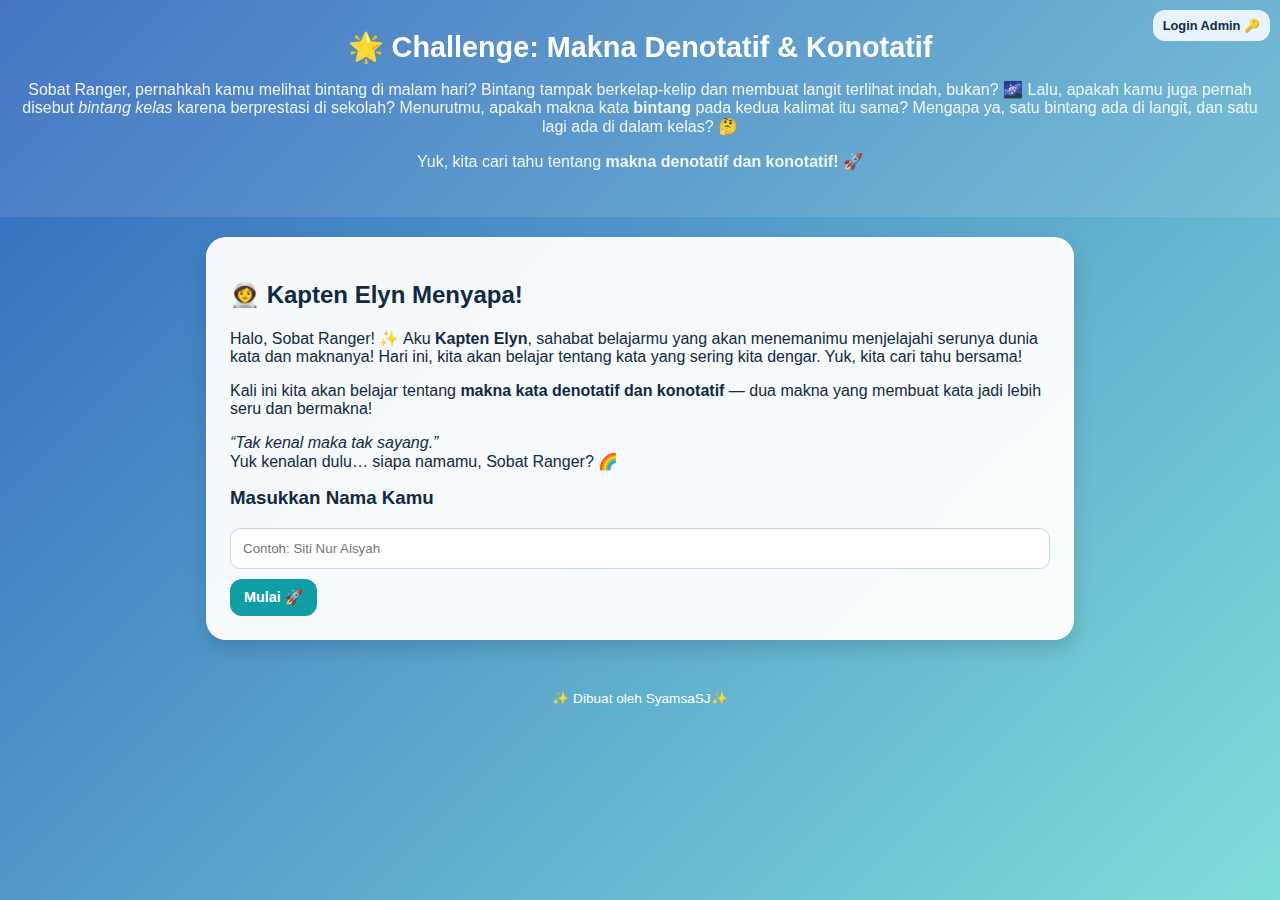
<file: index.html>
<!DOCTYPE html>
<html lang="id">
  <head>
    <meta charset="utf-8" />
    <meta name="viewport" content="width=device-width,initial-scale=1" />
    <title>Challenge: Makna Denotatif & Konotatif</title>
    <link rel="stylesheet" href="css/style.css" />
  </head>
  <body>
    <header class="text-center space-y-4">
      <h1>🌟 Challenge: Makna Denotatif & Konotatif</h1>
      <p>
        Sobat Ranger, pernahkah kamu melihat bintang di malam hari? Bintang tampak berkelap-kelip dan membuat langit terlihat indah, bukan? 🌌 Lalu, apakah kamu juga pernah disebut <em>bintang kelas</em> karena berprestasi di sekolah?
        Menurutmu, apakah makna kata <strong>bintang</strong> pada kedua kalimat itu sama? Mengapa ya, satu bintang ada di langit, dan satu lagi ada di dalam kelas? 🤔
      </p>
      <p class="font-semibold">Yuk, kita cari tahu tentang <strong>makna denotatif dan konotatif!</strong> 🚀</p>
    </header>

    <main class="container" id="mainContainer">
      <div class="card" id="studentCard">
        <h2>👩‍🚀 Kapten Elyn Menyapa!</h2>
        <p>
          Halo, Sobat Ranger! ✨ Aku <strong>Kapten Elyn</strong>, sahabat belajarmu yang akan menemanimu menjelajahi serunya dunia kata dan maknanya! Hari ini, kita akan belajar tentang kata yang sering kita dengar. Yuk, kita cari tahu
          bersama!
        </p>
        <p>Kali ini kita akan belajar tentang <strong>makna kata denotatif dan konotatif</strong> — dua makna yang membuat kata jadi lebih seru dan bermakna!</p>
        <div class="intro-quote">
          <p>
            <em>“Tak kenal maka tak sayang.”</em><br />
            Yuk kenalan dulu… siapa namamu, Sobat Ranger? 🌈
          </p>
        </div>
        <h3>Masukkan Nama Kamu</h3>
        <input type="text" id="studentName" placeholder="Contoh: Siti Nur Aisyah" style="width: 100%; padding: 12px; border-radius: 10px; border: 1px solid #cbd5e1; margin-bottom: 10px" />
        <button id="startBtn" class="btn primary">Mulai 🚀</button>
      </div>

      <div id="levelsContainer"></div>

      <div class="card hidden" id="finalQuizCard">
        <h3>🏁 Quiz Final</h3>
        <p>Kerjakan 10 soal!!</p>
        <button id="startFinal" class="btn primary">Mulai Quiz Final</button>
      </div>
    </main>

    <section id="finalPage">
      <div class="question-box">
        <div id="finalQuestion" class="question"></div>
        <div id="finalOptions" class="options"></div>
        <div style="margin-top: 16px">
          <button id="nextBtn" class="btn primary">Next ➡️</button>
        </div>
        <p id="progress" style="margin-top: 8px; font-weight: 600"></p>
      </div>
    </section>

    <footer>✨ Dibuat oleh SyamsaSJ✨</footer>

    <script src="js/script.js"></script>
  </body>
</html>
</file>
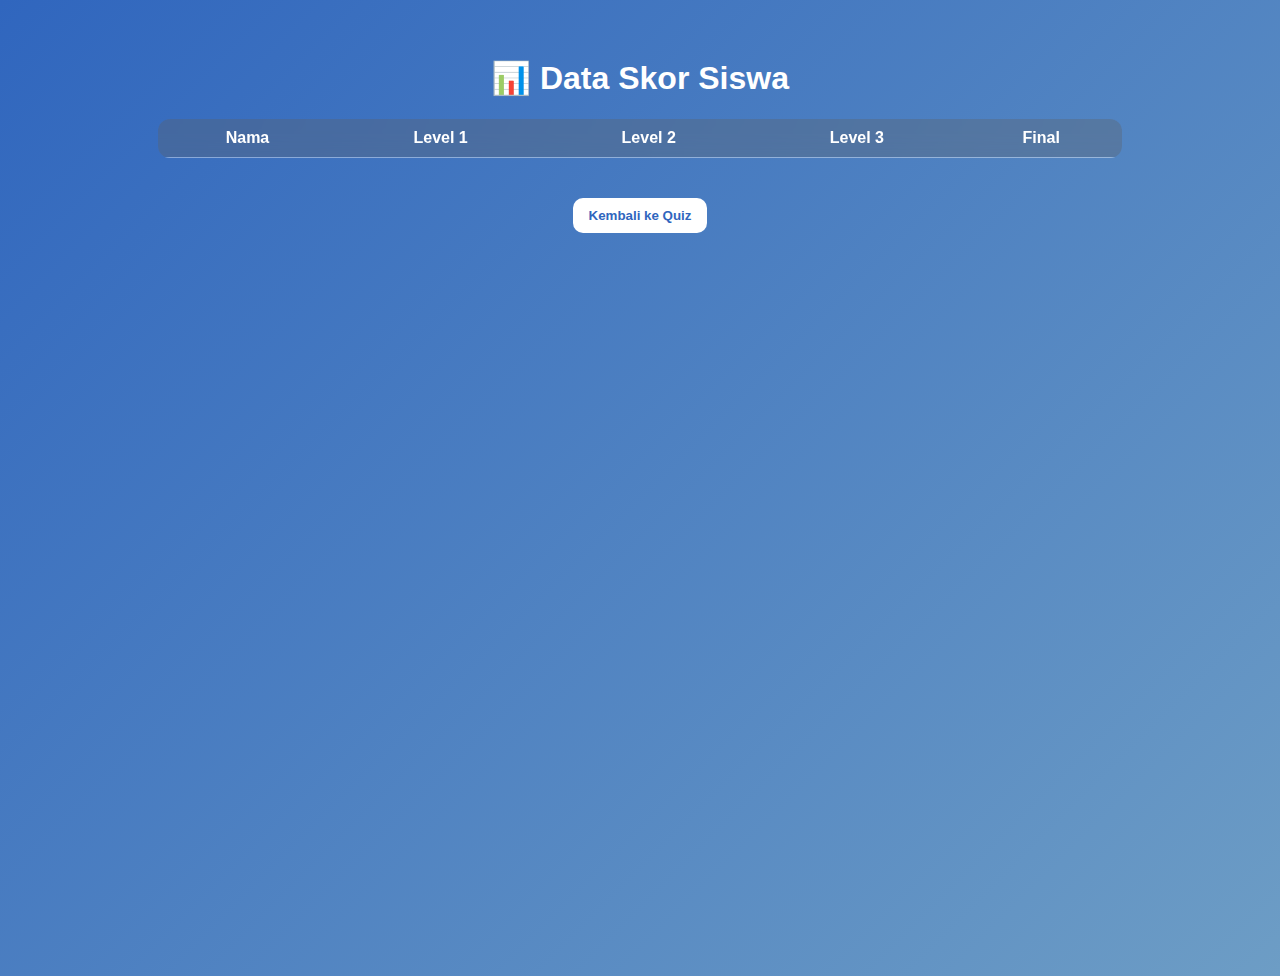
<file: admin.html>
<!DOCTYPE html>
<html lang="id">
  <head>
    <meta charset="utf-8" />
    <meta name="viewport" content="width=device-width,initial-scale=1" />
    <title>Admin Panel</title>
    <link rel="stylesheet" href="css/admincss.css" />
  </head>
  <body>
    <h1>📊 Data Skor Siswa</h1>
    <table id="scoreTable">
      <thead>
        <tr>
          <th>Nama</th>
          <th>Level 1</th>
          <th>Level 2</th>
          <th>Level 3</th>
          <th>Final</th>
        </tr>
      </thead>
      <tbody></tbody>
    </table>
    <button class="btn" onclick="window.location.href='index.html'">Kembali ke Quiz</button>

    <script src="js/adminscript.js"></script>
  </body>
</html>
</file>
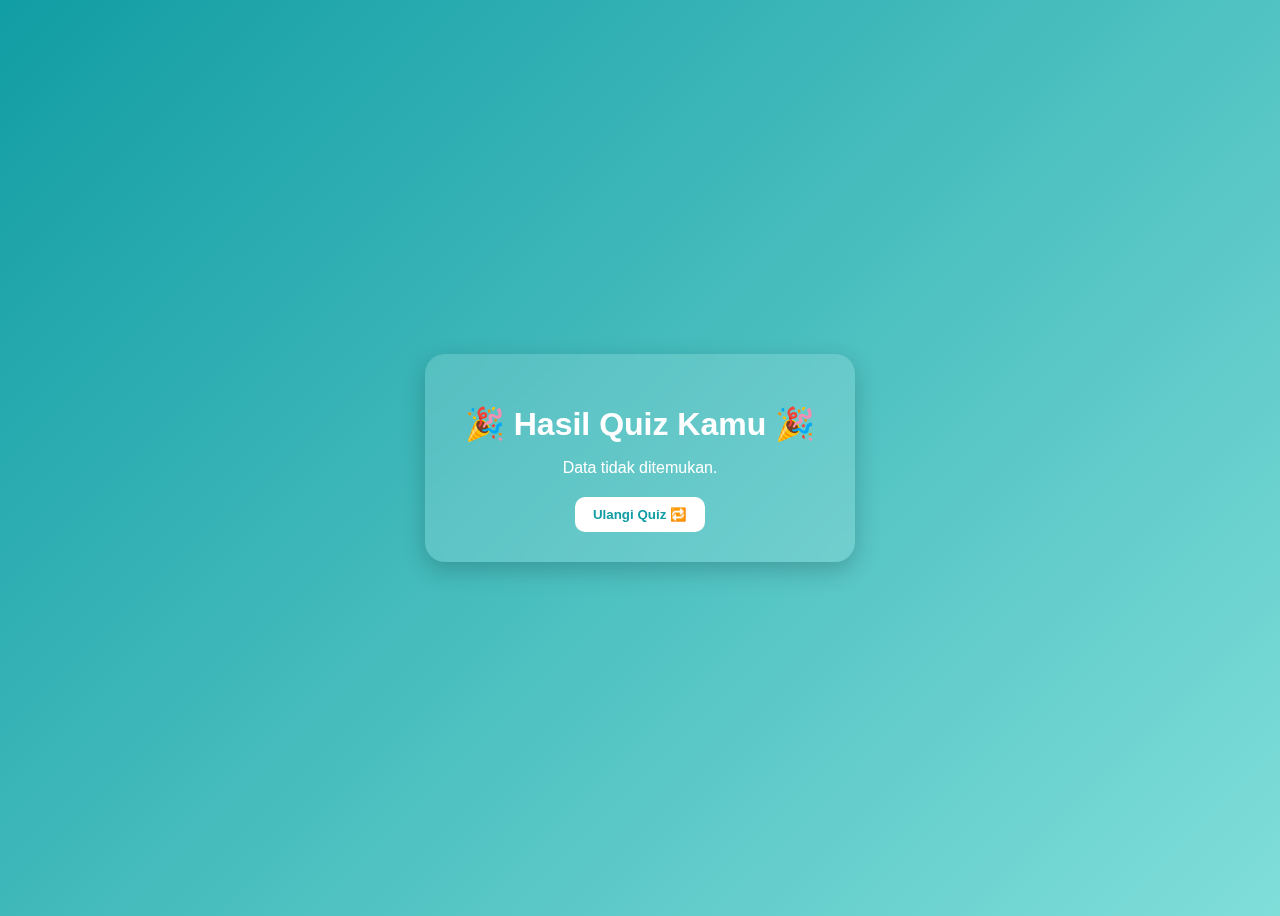
<file: result.html>
<!DOCTYPE html>
<html lang="id">
  <head>
    <meta charset="utf-8" />
    <meta name="viewport" content="width=device-width,initial-scale=1" />
    <title>Hasil Quiz</title>
    <link rel="stylesheet" href="css/resultcss.css" />
  </head>
  <body>
    <div class="card">
      <h1>🎉 Hasil Quiz Kamu 🎉</h1>
      <p id="name"></p>
      <div class="score" id="score"></div>
      <button class="btn" onclick="window.location.href='index.html'">Ulangi Quiz 🔁</button>
    </div>

    <script src="js/resultscript.js"></script>
  </body>
</html>
</file>
<file: css/style.css>
* {
  box-sizing: border-box;
  transition: all 0.3s ease;
}

body {
  font-family: "Poppins", sans-serif;
  margin: 0;
  background: linear-gradient(135deg, #3066be, #80ded9);
  color: #102a43;
  min-height: 100vh;
  overflow-x: hidden;
}

header {
  text-align: center;
  color: #fff;
  padding: 30px 10px;
  background: rgba(255, 255, 255, 0.1);
  backdrop-filter: blur(6px);
}

header h1 {
  margin: 0;
  font-size: 1.8rem;
}

header p {
  opacity: 0.9;
}

.container {
  max-width: 900px;
  margin: 20px auto;
  padding: 0 16px;
}

.card {
  background: rgba(255, 255, 255, 0.95);
  border-radius: 20px;
  padding: 24px;
  box-shadow: 0 8px 20px rgba(0, 0, 0, 0.15);
  margin-bottom: 20px;
}

h3 {
  margin-top: 0;
}

.btn {
  border: none;
  border-radius: 12px;
  padding: 10px 14px;
  font-weight: 600;
  cursor: pointer;
  font-size: 0.9rem;
}

.btn.primary {
  background: #119da4;
  color: #fff;
}

.btn.ghost {
  background: #e7f4ff;
  color: #102a43;
}

.btn.small {
  font-size: 0.8rem;
  padding: 8px 10px;
}

.btn:hover {
  transform: translateY(-2px);
  box-shadow: 0 4px 10px rgba(0, 0, 0, 0.1);
}

.video-wrap,
.quiz {
  margin-top: 16px;
  animation: fadeIn 0.5s ease forwards;
}

@keyframes fadeIn {
  from {
    opacity: 0;
    transform: translateY(10px);
  }
  to {
    opacity: 1;
    transform: none;
  }
}

.options {
  display: grid;
  gap: 10px;
  margin-top: 12px;
}

.option {
  background: #f9fbff;
  border: 2px solid #e0e8f9;
  border-radius: 12px;
  padding: 12px;
  cursor: pointer;
  font-weight: 500;
}

.option:hover {
  background: #e7f4ff;
}

.option.selected {
  border-color: #119da4;
  background: #e0f7f6;
  color: #0b3d40;
}

.hidden {
  display: none;
}

.question {
  font-weight: 600;
}

.result {
  font-weight: 600;
  margin-top: 8px;
  text-align: right;
}

footer {
  text-align: center;
  color: #fff;
  padding: 20px;
  font-size: 0.85rem;
  margin-top: 30px;
}

#finalPage {
  display: none;
  position: fixed;
  top: 0;
  left: 0;
  width: 100%;
  height: 100%;
  background: url("asset/gambar baground.jpg") center/cover no-repeat;
  align-items: center;
  justify-content: center;
  flex-direction: column;
  z-index: 50;
  padding: 20px;
  text-align: center;
  color: #fff;
}

#finalPage::before {
  content: "";
  position: absolute;
  inset: 0;
  background: rgba(0, 0, 0, 0.5);
  border-radius: 0;
}

#finalPage.active {
  display: flex;
}

#finalPage .question-box {
  background: rgba(255, 255, 255, 0.9);
  color: #102a43;
  padding: 20px;
  border-radius: 16px;
  max-width: 600px;
  width: 100%;
  box-shadow: 0 4px 15px rgba(0, 0, 0, 0.2);
  position: relative;
  z-index: 1;
}

#finalPage .options {
  margin-top: 16px;
}

#finalPage .option {
  border-color: transparent;
}

.material-content {
  background: #f9f9f9;
  padding: 12px 16px;
  border-radius: 10px;
  margin: 10px 0;
  line-height: 1.6;
}

.material-content b {
  color: #3066be; /* warna utama kamu */
}

.done-badge {
  background-color: #4caf50;
  color: white;
  font-size: 0.8rem;
  padding: 3px 8px;
  border-radius: 8px;
  margin-left: 8px;
}

.btn.belum {
  background-color: #119da4;
  color: white;
}

.btn.belum:hover {
  background-color: #0e7f84;
}

.btn.sudah {
  background-color: #3066be;
  color: white;
}

.btn.sudah:hover {
  background-color: #234a8f;
}

.btn.done {
  background-color: #4caf50;
  color: white;
  cursor: not-allowed;
}

.done-badge {
  background-color: #4caf50;
  color: white;
  font-size: 0.8rem;
  padding: 3px 8px;
  border-radius: 8px;
  margin-left: 8px;
}
</file>
<file: css/admincss.css>
body {
  font-family: "Poppins", sans-serif;
  background: linear-gradient(135deg, #3066be, #6d9dc5);
  color: #fff;
  text-align: center;
  min-height: 100vh;
  padding: 30px;
}

table {
  width: 80%;
  margin: 20px auto;
  border-collapse: collapse;
  background: rgba(255, 255, 255, 0.15);
  backdrop-filter: blur(10px);
  border-radius: 12px;
  overflow: hidden;
}

th,
td {
  padding: 10px;
  border-bottom: 1px solid rgba(255, 255, 255, 0.3);
}

th {
  background: rgba(0, 0, 0, 0.2);
}

tr:hover {
  background: rgba(255, 255, 255, 0.1);
}

.btn {
  background: #fff;
  color: #3066be;
  border: none;
  padding: 10px 16px;
  border-radius: 10px;
  font-weight: 600;
  cursor: pointer;
  margin-top: 20px;
}

.btn:hover {
  opacity: 0.9;
  transform: scale(1.05);
}
</file>
<file: css/resultcss.css>
body {
  font-family: "Poppins", sans-serif;
  background: linear-gradient(135deg, #119da4, #80ded9);
  color: #fff;
  text-align: center;
  min-height: 100vh;
  display: flex;
  flex-direction: column;
  justify-content: center;
  align-items: center;
}

.card {
  background: rgba(255, 255, 255, 0.15);
  backdrop-filter: blur(10px);
  padding: 30px 40px;
  border-radius: 20px;
  box-shadow: 0 8px 25px rgba(0, 0, 0, 0.2);
}

h1 {
  margin-bottom: 10px;
}

.score {
  font-size: 3rem;
  font-weight: 700;
  margin: 20px 0;
  color: #fff;
}

.btn {
  background: #fff;
  color: #119da4;
  border: none;
  padding: 10px 18px;
  border-radius: 10px;
  font-weight: 600;
  cursor: pointer;
}

.btn:hover {
  opacity: 0.9;
  transform: scale(1.05);
}
</file>
